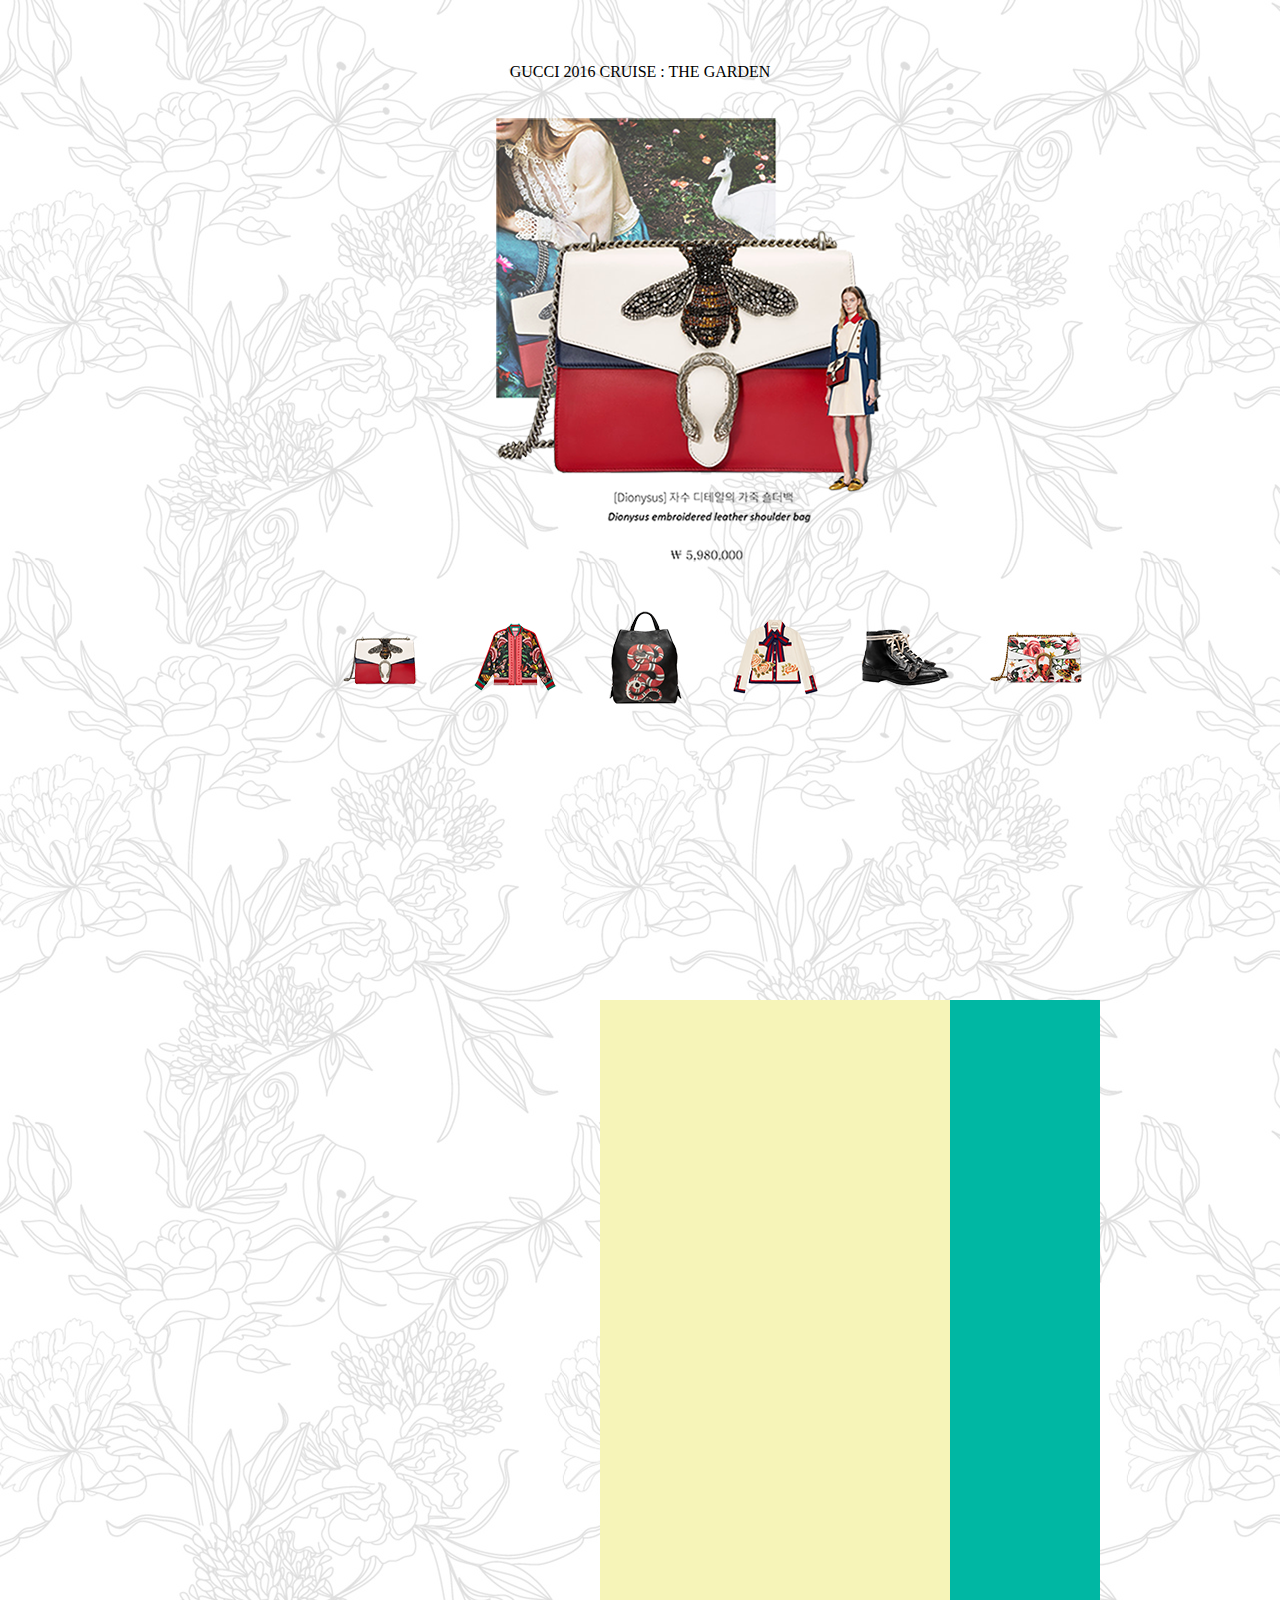
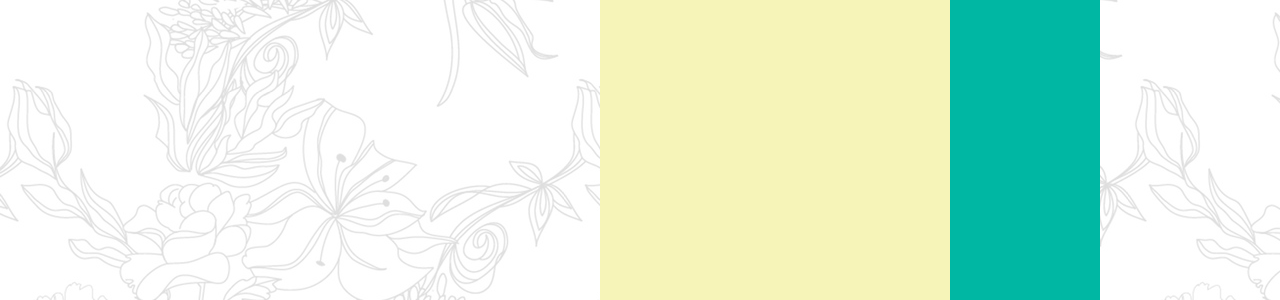
<file: gallery.html>
<!DOCTYPE HTML>
<html>
<head>
<meta charset="utf-8" />
<title>GUCCI 2016 CRUISE : THE GARDEN</title>
<link rel="stylesheet" type="text/css" href="css/reset.css"/>
<link rel="stylesheet" type="text/css" href="css/style3.css"/>
<script src="js/jquery-1.7.2.min.js"></script>
</head>

<body>
<header>
	<h1>GUCCI 2016 CRUISE : THE GARDEN</h1>
</header>	
<section>
	<div id="wrap">
		<div id="bigimg"><img src="images/big1.png" alt="" /></div>
		<div class="gallery">
			<a href="images/big1.png" title="img1">
                <div class="img">
                    <img src="images/small1.png" alt="" class="img"/>
                    <div class="bdT"></div>
                    <div class="bdR"></div>
                    <div class="bdB"></div>
                    <div class="bdL"></div>
                </div>
            </a>
			<a href="images/big2.png" title="img2">
                <div class="img2">
                    <img src="images/small2.png" alt="" class="img2"/>
                    <div class="bdT2"></div>
                    <div class="bdR2"></div>
                    <div class="bdB2"></div>
                    <div class="bdL2"></div>
                </div>
            </a>
			<a href="images/big3.png" title="img3">
                <div class="img3">
                    <img src="images/small3.png" alt="" class="img3"/>
                    <div class="bdT3"></div>
                    <div class="bdR3"></div>
                    <div class="bdB3"></div>
                    <div class="bdL3"></div>
                </div>
            </a>
	        <a href="images/big4.png" title="img4">
                <div class="img4">
                    <img src="images/small4.png" alt="" class="img4"/>
                    <div class="bdT4"></div>
                    <div class="bdR4"></div>
                    <div class="bdB4"></div>
                    <div class="bdL4"></div>
                </div>
            </a>
	        <a href="images/big5.png" title="img5">
                <div class="img5">
                    <img src="images/small5.png" alt="" class="img5"/>
                    <div class="bdT5"></div>
                    <div class="bdR5"></div>
                    <div class="bdB5"></div>
                    <div class="bdL5"></div>
                </div>
            </a>
	        <a href="images/big6.png" title="img6">
                <div class="img6">
                    <img src="images/small6.png" alt="" class="img6"/>
                    <div class="bdT6"></div>
                    <div class="bdR6"></div>
                    <div class="bdB6"></div>
                    <div class="bdL6"></div>
                </div>
            </a>
		</div>
	</div>
	<div id="box1"></div>
	<div id="box2"></div>
	<div id="box3"></div>
	<div id="box4"></div>
    <div id="box5"></div>
    <div id="box6"></div>
    <div id="box7"></div>
    <div id="box8"></div>
    <div id="box9"></div>
    <div id="box10"></div>
    <div id="box11"></div>
</section>





<script>
var current=1; // 현재 이미지 순서에 해당하는 변수를 지정
var $galleryA=$("div.gallery a");


$galleryA.eq(current-1).find("img").addClass("on");//eq = 동작시킬 선택된 요소들을 인덱스 번호로 찾음.

var interval; // 동작에 따른 인터벌 움직임을 만들 변수 지정
interval=setInterval("interMove()", 2000);
// setTimeout("함수", 시간); 1번 실행
// setInterval("함수", 시간); 정해진 시간마다 실행, clearInterval(interval);

function interMove(){ // 일반 함수
	if(current < 6){ // 1, 2, 3,4,5,6 , 1, 2, 3, ...
		current=current+1;
	}else{
		current=1;
	}
	// console.log("current : "+current);

	$galleryA.find("img").each(function(){
		if($(this).hasClass("on")){ //hasClass on클래스가 있는 지 확인
				$(this).removeClass("on");
		}
	});
	$galleryA.eq(current-1).find("img").addClass("on");

	var path="images/big"+current+".png";
	// console.log("path : "+path);

	// $("#bigimg img").attr("src", path)
	// .css({opacity:0})
	// .stop()
	// .animate({opacity:1}, 500);
	effectImg($("#bigimg img"), path);
}
function effectImg(img, path){
	img.attr("src", path).css({opacity:0}).stop().animate({opacity:1}, 500);
	return false;
}


$galleryA.hover(
	function(){
		clearInterval(interval);
	},
	function(){
		interval=setInterval("interMove()", 4000);
	}
);


$galleryA.click(function(e){
	e.preventDefault();//현재 이벤트의 기본 동작 중지(a태그의 기본 동작을 제한함)
	$galleryA.find("img").each(function(){
		if($(this).hasClass("on")){
			$(this).removeClass("on");
		}
	});
	$(this).find("img").addClass("on"); //this="div.gallery a" 에서 img 찾아서 클릭시 on클래스 추가

	current=$(this).index();
	current=current+1;
	var path=$galleryA.eq(current-1).attr("href");//현재 클릭된 요소의 경로 지정
	effectImg($("#bigimg img"), path);
});


  //background 동작.

  $galleryA.eq(0).find("img").click(function(){
        $("#box1").addClass('active');
    	setTimeout(function () {
    		$("#box1").removeClass('active');//초기화 과정
    	},1000);

    	$("#box2").addClass('active');
    	setTimeout(function () {
    		$("#box2").removeClass('active');
    	},1000);
    });

 $galleryA.eq(1).find("img").click(function(){
        $("#box3").addClass('active');
    	setTimeout(function () {
    		$("#box3").removeClass('active');//초기화 과정
    	},1000);
     
        $("#box4").addClass('active');
    	setTimeout(function () {
    		$("#box4").removeClass('active');
    	},1000);
    });
    
$galleryA.eq(2).find("img").click(function(){
        $("#box5").addClass('active');
    	setTimeout(function () {
    		$("#box5").removeClass('active');//초기화 과정
    	},1000);
     
        $("#box6").addClass('active');
    	setTimeout(function () {
    		$("#box6").removeClass('active');
    	},1000);
    });
    
$galleryA.eq(3).find("img").click(function(){
         $("#box7").animate({height: '1000px'}, "fast");
         $("#box7").animate({width: '100%'}, "fast");
         $("#box7").animate({right:'-800px', opacity: '0.4'}, "slow");
         $("#box7").animate({width: '0px', opacity: '0.8'}, "slow");
    
         $("#box8").addClass('active');
    	setTimeout(function () {
    		$("#box8").removeClass('active');//초기화 과정
    	},1000);
    });

 $galleryA.eq(4).find("img").click(function(){
        $("#box9").addClass('active');
    	setTimeout(function () {
    		$("#box9").removeClass('active');//초기화 과정
    	},1000);
     
        $("#box10").addClass('active');
    	setTimeout(function () {
    		$("#box10").removeClass('active');
    	},1000);
     
    });   
    
 $galleryA.eq(5).find("img").click(function(){
        $("#box11").addClass('active');
    	setTimeout(function () {
    		$("#box11").removeClass('active');//초기화 과정
    	},1000);
    });  

    
$galleryA.eq(0).mouseenter(function(){
		$('.bdT').css({width:"100%", transition:"width .2s linear .3s"});
		$('.bdR').css({height:"100%", transition:"height .3s linear 0s"});
		$('.bdB').css({width:"100%", transition:"width .2s linear .3s"});
		$('.bdL').css({height:"100%", transition:"height .3s linear 0s"});
        
    }); 
    
$galleryA.eq(0).mouseleave(function(){
		$('.bdT').css({width:"0", transition:"width 0s linear 0s"});
		$('.bdR').css({height:"0", transition:"height 0s linear 0s"});
		$('.bdB').css({width:"0", transition:"width 0s linear 0s"});
		$('.bdL').css({height:"0", transition:"height 0s linear 0s"});
    
    }); 
    
$galleryA.eq(1).mouseenter(function(){
		$('.bdT2').css({width:"100%", transition:"width .2s linear .3s"});
		$('.bdR2').css({height:"100%", transition:"height .3s linear 0s"});
		$('.bdB2').css({width:"100%", transition:"width .2s linear .3s"});
		$('.bdL2').css({height:"100%", transition:"height .3s linear 0s"});
        
    }); 
    
$galleryA.eq(1).mouseleave(function(){
		$('.bdT2').css({width:"0", transition:"width 0s linear 0s"});
		$('.bdR2').css({height:"0", transition:"height 0s linear 0s"});
		$('.bdB2').css({width:"0", transition:"width 0s linear 0s"});
		$('.bdL2').css({height:"0", transition:"height 0s linear 0s"});
    
    }); 

$galleryA.eq(2).mouseenter(function(){
		$('.bdT3').css({width:"100%", transition:"width .2s linear .3s"});
		$('.bdR3').css({height:"100%", transition:"height .3s linear 0s"});
		$('.bdB3').css({width:"100%", transition:"width .2s linear .3s"});
		$('.bdL3').css({height:"100%", transition:"height .3s linear 0s"});
        
    }); 
    
$galleryA.eq(2).mouseleave(function(){
		$('.bdT3').css({width:"0", transition:"width 0s linear 0s"});
		$('.bdR3').css({height:"0", transition:"height 0s linear 0s"});
		$('.bdB3').css({width:"0", transition:"width 0s linear 0s"});
		$('.bdL3').css({height:"0", transition:"height 0s linear 0s"});
    
    }); 
    
$galleryA.eq(3).mouseenter(function(){
		$('.bdT4').css({width:"100%", transition:"width .2s linear .3s"});
		$('.bdR4').css({height:"100%", transition:"height .3s linear 0s"});
		$('.bdB4').css({width:"100%", transition:"width .2s linear .3s"});
		$('.bdL4').css({height:"100%", transition:"height .3s linear 0s"});
        
    }); 
    
$galleryA.eq(3).mouseleave(function(){
		$('.bdT4').css({width:"0", transition:"width 0s linear 0s"});
		$('.bdR4').css({height:"0", transition:"height 0s linear 0s"});
		$('.bdB4').css({width:"0", transition:"width 0s linear 0s"});
		$('.bdL4').css({height:"0", transition:"height 0s linear 0s"});
    
    });
    
$galleryA.eq(4).mouseenter(function(){
		$('.bdT5').css({width:"100%", transition:"width .2s linear .3s"});
		$('.bdR5').css({height:"100%", transition:"height .3s linear 0s"});
		$('.bdB5').css({width:"100%", transition:"width .2s linear .3s"});
		$('.bdL5').css({height:"100%", transition:"height .3s linear 0s"});
        
    }); 
    
$galleryA.eq(4).mouseleave(function(){
		$('.bdT5').css({width:"0", transition:"width 0s linear 0s"});
		$('.bdR5').css({height:"0", transition:"height 0s linear 0s"});
		$('.bdB5').css({width:"0", transition:"width 0s linear 0s"});
		$('.bdL5').css({height:"0", transition:"height 0s linear 0s"});
    
    });
    
$galleryA.eq(5).mouseenter(function(){
		$('.bdT6').css({width:"100%", transition:"width .2s linear .3s"});
		$('.bdR6').css({height:"100%", transition:"height .3s linear 0s"});
		$('.bdB6').css({width:"100%", transition:"width .2s linear .3s"});
		$('.bdL6').css({height:"100%", transition:"height .3s linear 0s"});
        
    }); 
    
$galleryA.eq(5).mouseleave(function(){
		$('.bdT6').css({width:"0", transition:"width 0s linear 0s"});
		$('.bdR6').css({height:"0", transition:"height 0s linear 0s"});
		$('.bdB6').css({width:"0", transition:"width 0s linear 0s"});
		$('.bdL6').css({height:"0", transition:"height 0s linear 0s"});
    
    });
</script>
</body>
</html>
</file>
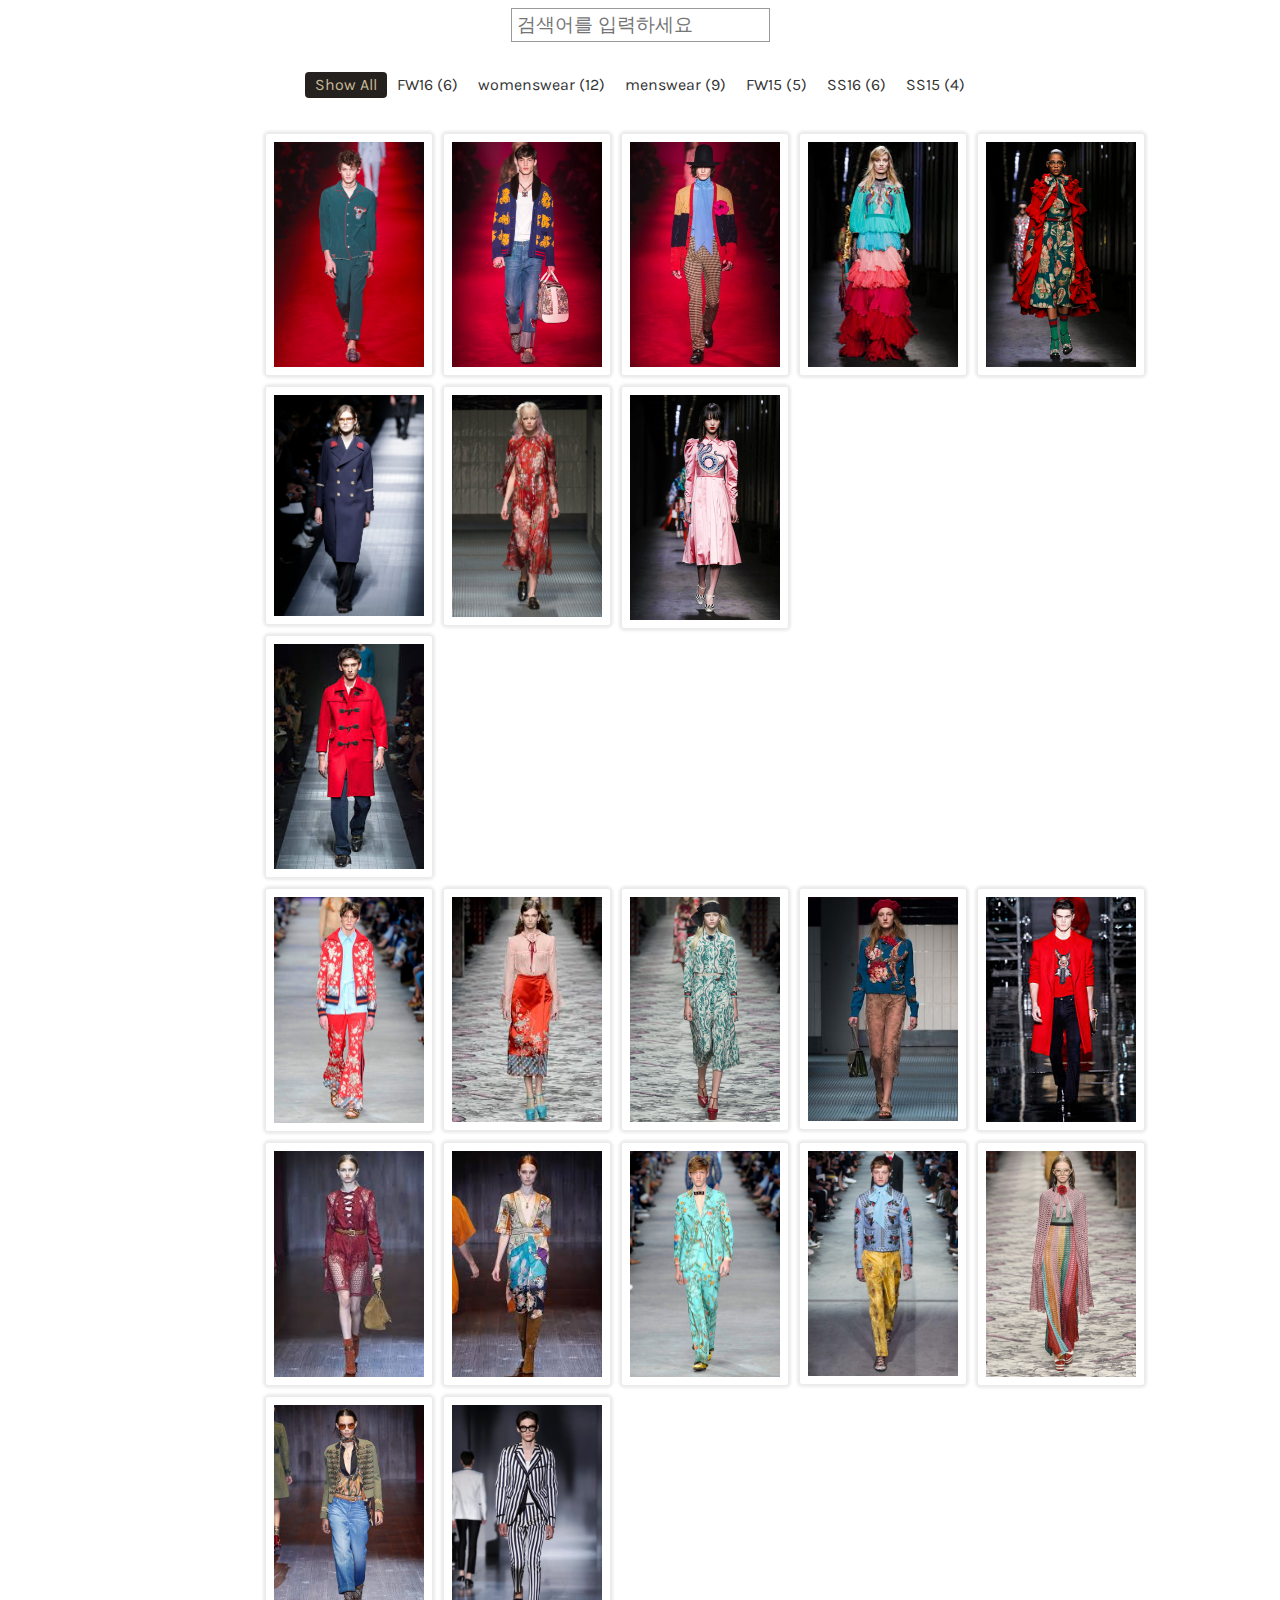
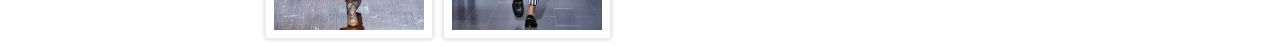
<file: menu2.html>
<!DOCTYPE html>
<html>
  <head>
    <meta charset="utf-8">
    <title>menu2</title>
    <link rel="stylesheet" href="css/style2.css" />
  </head>
  <body>
    <header>
    </header>
    <div id="search">
      <input type="text" placeholder="검색어를 입력하세요" id="filter-search" />
    </div>
    <div id="buttons"></div>      
    <div id="gallery">
            <img src="images/fw1.jpg" data-tags="FW16, womenswear" alt="fw1" />
            <img src="images/fw2.jpg" data-tags="FW16, womenswear" alt="fw2" />
            <img src="images/fw3.jpg" data-tags="FW16, menswear" alt="fw3" />
            <img src="images/fw4.jpg" data-tags="FW16, menswear" alt="fw4" />
            <img src="images/fw5.jpg" data-tags="FW16, menswear" alt="fw5" />
            <img src="images/fw6.jpg" data-tags="FW16, womenswear" alt="fw6" />
            <img src="images/fw15_1.jpg" data-tags="FW15, womenswear" alt="fw15_1"/>
            <img src="images/fw15_2.jpg" data-tags="FW15, womenswear" alt="fw15_2" />
            <img src="images/fw15_3.jpg" data-tags="FW15, menswear" alt="fw15_3" />
            <img src="images/fw15_4.jpg" data-tags="FW15, menswear" alt="fw15_4" />
            <img src="images/fw15_5.jpg" data-tags="FW15, womenswear" alt="fw15_5" />
            <img src="images/ss1.jpg" data-tags="SS16, womenswear" alt="ss1" />
            <img src="images/ss2.jpg" data-tags="SS16, womenswear" alt="ss2" />
            <img src="images/ss3.jpg" data-tags="SS16, menswear" alt="ss3" />
            <img src="images/ss4.jpg" data-tags="SS16, womenswear" alt="ss4" />
            <img src="images/ss5.jpg" data-tags="SS16, menswear" alt="ss5" />
            <img src="images/ss6.jpg" data-tags="SS16, menswear" alt="ss6" />
            <img src="images/ss15_1.jpg" data-tags="SS15, womenswear" alt="ss15_1" />
            <img src="images/ss15_2.jpg" data-tags="SS15, womenswear" alt="ss15_2" />
            <img src="images/ss15_3.jpg" data-tags="SS15, menswear" alt="ss15_3" />
            <img src="images/ss15_4.jpg" data-tags="SS15, womenswear" alt="ss15_4" />
    </div>
    <script src="js/jquery.js"></script>
    <script src="js/filter-tags.js"></script>
      <script src="js/filter-search.js"></script>
  </body>
</html>
</file>
<file: css/style3.css>
body{overflow: hidden; width:100%; height: 100%; background-image: url(../images/flower.png);}
header > h1 {
	display: block;
	text-align: center;
	margin-top: 5%;
}
#bigimg{
    display: block;
    margin-left:120px;
    margin-top: 1%;
}
section > div#wrap {
	margin-left: 25%;
}
section > div#box1{
	width:100%;
	height: 300px;
	left:-100%;
	background-color: #ef3d55;
	position: absolute;
	margin-left: -100px;
	z-index: -99;
	top:15%;
}

section > div#box1.active {
	left: 120%;
	transition:1s;
}

section > div#box2{
	width:100%;
	height: 300px;
	right:-100%;
	background-color: #ef3d55;
	position: absolute;
	margin-right: -100px;
	z-index: -99;
	top:45%;
}

section > div#box2.active {
	right: 120%;
	transition:1s;
}

section > div#box3{
	width:300px;
	height: 100%;
	top:-1000px;
	background-color: #00b7a3;
	position: absolute;
	margin-left: 500px;
	z-index: -99;
}

section > div#box3.active {
	margin-top: 2000px;
	transition:1s;
}

section > div#box4{
	width:300px;
	height: 100%;
	bottom:-1000px;
	background-color: #00b7a3;
	position: absolute;
	margin-left: 800px;
	z-index: -99;
}

section > div#box4.active {
	margin-bottom: 2000px;
	transition:1s;
}

section > div#box5{
	width:0px;
	height:0px;
    top:200px; 
	background-color: #db2531;
	position: absolute;
	margin-left: 750px;
	z-index: -99;
}

section > div#box5.active {
    width: 400px;
    height: 400px;
    left:0%;
    transform: rotate(45deg);
	transition: 1s;
}

section > div#box6{
	position:absolute;
    top:200px;
    margin-left: 900px;
    width: 0px;
    height: 0px;
    background-color: #db2531;
    z-index: -99;
}

section > div#box6.active {
    width: 400px;
    height: 400px;
    left:-30%;
    transform: rotate(-45deg);
	transition: 1s;

}

section > div#box7{
	width:0px;
	height: 0px;
    left:-10%;
	top: 0px;
	background-color:  #ef3d55;
	position: absolute;
	margin-left: 900px;
	z-index: -99;
}

section > div#box8{
	width:100%;
	height: 500px;
	right:-100%;
	background-color: #fff;
	position: absolute;
	margin-left: -100px;
	z-index: -99;
	top:15%;
}

section > div#box8.active {
	right: 120%;
	transition:2s;
}

section > div#box9{
	width:100%;
	height: 100%;
	top:-1000px;
	background-color: #231f20;
	position: absolute;
	z-index: -99;
}

section > div#box9.active {
	margin-top: 2000px;
	transition:1s;
}

section > div#box10{
	width:350px;
	height: 100%;
	bottom:-1000px;
	background-color: #f6f4b8;
	position: absolute;
	margin-left: 600px;
	z-index: -99;
}

section > div#box10.active {
	margin-bottom: 2000px;
	transition:1s;
}

section > div#box11{
	width:100%;
	height:100%;
	left:-100%;
	background-color: #FFFFB4;
	position: absolute;
	margin-left: -100px;
	z-index: -99;
	top:0%;
}

section > div#box11.active {
	left: 120%;
	transition:1s;
}



section > div#wrap > div.gallery > a {
    padding: 15px;
    float: left;
}

section > div#wrap > div.gallery > a > div.img > div.bdT{
    position:absolute;
    top:0;
    left:0;
    width:0;
    height:30px;
    background-color:#265289;
}
section > div#wrap > div.gallery > a > div.img >  div.bdR{
    position:absolute;
    top:0;
    right:0;
    width:30px;
    height:0px;
    background-color:#265289;
}
section > div#wrap > div.gallery > a > div.img > div.bdB{
    position:absolute;
    bottom:0;
    right:0;
    width:0;
    height:30px;
    background-color:#265289;
}
section > div#wrap > div.gallery > a > div.img > div.bdL{
    position:absolute;
    bottom:0;
    left:0;
    width:30px;
    height:0px;
    background-color:#265289;
}

section > div#wrap > div.gallery > a > div.img2 > div.bdT2{
    position:absolute;
    top:0;
    left:0;
    width:0;
    height:30px;
    background-color:#f16680;
}
section > div#wrap > div.gallery > a > div.img2 >  div.bdR2{
    position:absolute;
    top:0;
    right:0;
    width:30px;
    height:0px;
    background-color:#f16680;
}
section > div#wrap > div.gallery > a > div.img2 > div.bdB2{
    position:absolute;
    bottom:0;
    right:0;
    width:0;
    height:30px;
    background-color:#f16680;
}
section > div#wrap > div.gallery > a > div.img2 > div.bdL2{
    position:absolute;
    bottom:0;
    left:0;
    width:30px;
    height:0px;
    background-color:#f16680;
}

section > div#wrap > div.gallery > a > div.img3 > div.bdT3{
    position:absolute;
    top:0;
    left:0;
    width:0;
    height:30px;
    background-color:#434345;
}
section > div#wrap > div.gallery > a > div.img3 >  div.bdR3{
    position:absolute;
    top:0;
    right:0;
    width:30px;
    height:0px;
    background-color:#434345;
}
section > div#wrap > div.gallery > a > div.img3 > div.bdB3{
    position:absolute;
    bottom:0;
    right:0;
    width:0;
    height:30px;
    background-color:#434345;
}
section > div#wrap > div.gallery > a > div.img3 > div.bdL3{
    position:absolute;
    bottom:0;
    left:0;
    width:30px;
    height:0px;
    background-color:#434345;
}

section > div#wrap > div.gallery > a > div.img4 > div.bdT4{
    position:absolute;
    top:0;
    left:0;
    width:0;
    height:30px;
    background-color: #ef3d55;
}
section > div#wrap > div.gallery > a > div.img4 >  div.bdR4{
    position:absolute;
    top:0;
    right:0;
    width:30px;
    height:0px;
    background-color: #ef3d55;
}
section > div#wrap > div.gallery > a > div.img4 > div.bdB4{
    position:absolute;
    bottom:0;
    right:0;
    width:0;
    height:30px;
    background-color: #ef3d55;
}
section > div#wrap > div.gallery > a > div.img4 > div.bdL4{
    position:absolute;
    bottom:0;
    left:0;
    width:30px;
    height:0px;
    background-color: #ef3d55;
}

section > div#wrap > div.gallery > a > div.img5 > div.bdT5{
    position:absolute;
    top:0;
    left:0;
    width:0;
    height:30px;
    background-color:#f6f4b8;
}
section > div#wrap > div.gallery > a > div.img5 >  div.bdR5{
    position:absolute;
    top:0;
    right:0;
    width:30px;
    height:0px;
    background-color:#f6f4b8;
}
section > div#wrap > div.gallery > a > div.img5 > div.bdB5{
    position:absolute;
    bottom:0;
    right:0;
    width:0;
    height:30px;
    background-color: #f6f4b8;
}
section > div#wrap > div.gallery > a > div.img5 > div.bdL5{
    position:absolute;
    bottom:0;
    left:0;
    width:30px;
    height:0px;
    background-color: #f6f4b8;
}

section > div#wrap > div.gallery > a > div.img6 > div.bdT6{
    position:absolute;
    top:0;
    left:0;
    width:0;
    height:30px;
    background-color:#1cb378;
}
section > div#wrap > div.gallery > a > div.img6 >  div.bdR6{
    position:absolute;
    top:0;
    right:0;
    width:30px;
    height:0px;
    background-color:#1cb378;
}
section > div#wrap > div.gallery > a > div.img6 > div.bdB6{
    position:absolute;
    bottom:0;
    right:0;
    width:0;
    height:30px;
    background-color:#1cb378;
}
section > div#wrap > div.gallery > a > div.img6 > div.bdL6{
    position:absolute;
    bottom:0;
    left:0;
    width:30px;
    height:0px;
    background-color:#1cb378;
}
</file>
<file: css/style2.css>
@import url(http://fonts.googleapis.com/css?family=Karla:400,700);


/* 필터,검색바 전체 옵션 */
#buttons, #search {
	text-align: center;
	margin-bottom: 30px;}

/* 필터버튼 */
button {
	background-color: transparent;
	border: none;
	padding: 3px 10px 4px 10px;
	border-radius: 4px;
	color: #333;
	font-family: 'Karla', sans-serif;
	font-size: 100%;}

button:hover, button.active {
	background-color: #25211e;
	color: #c5bb98;
	cursor: pointer;}


/* 검색바 */
input {
	font-size: 120%;
	border: 1px solid #999;
	padding: 5px;}
input:hover {
	border: 1px solid #666;}
input:focus {
	border: 1px solid #00cccc;
	outline: none;}


/* 이미지*/
#gallery {
    overflow: hidden;
	text-align: center;
	max-width: 1020px;
	margin: 0 auto;}

#gallery img {
	width: 150px;
	border-radius: 3px;
	border: 8px solid #fff;
	margin: 6px;
    -webkit-box-shadow: 0 0 3px 3px #ebebeb;
    box-shadow: 0 0 3px 3px #ebebeb;
	float: right;}
</file>
